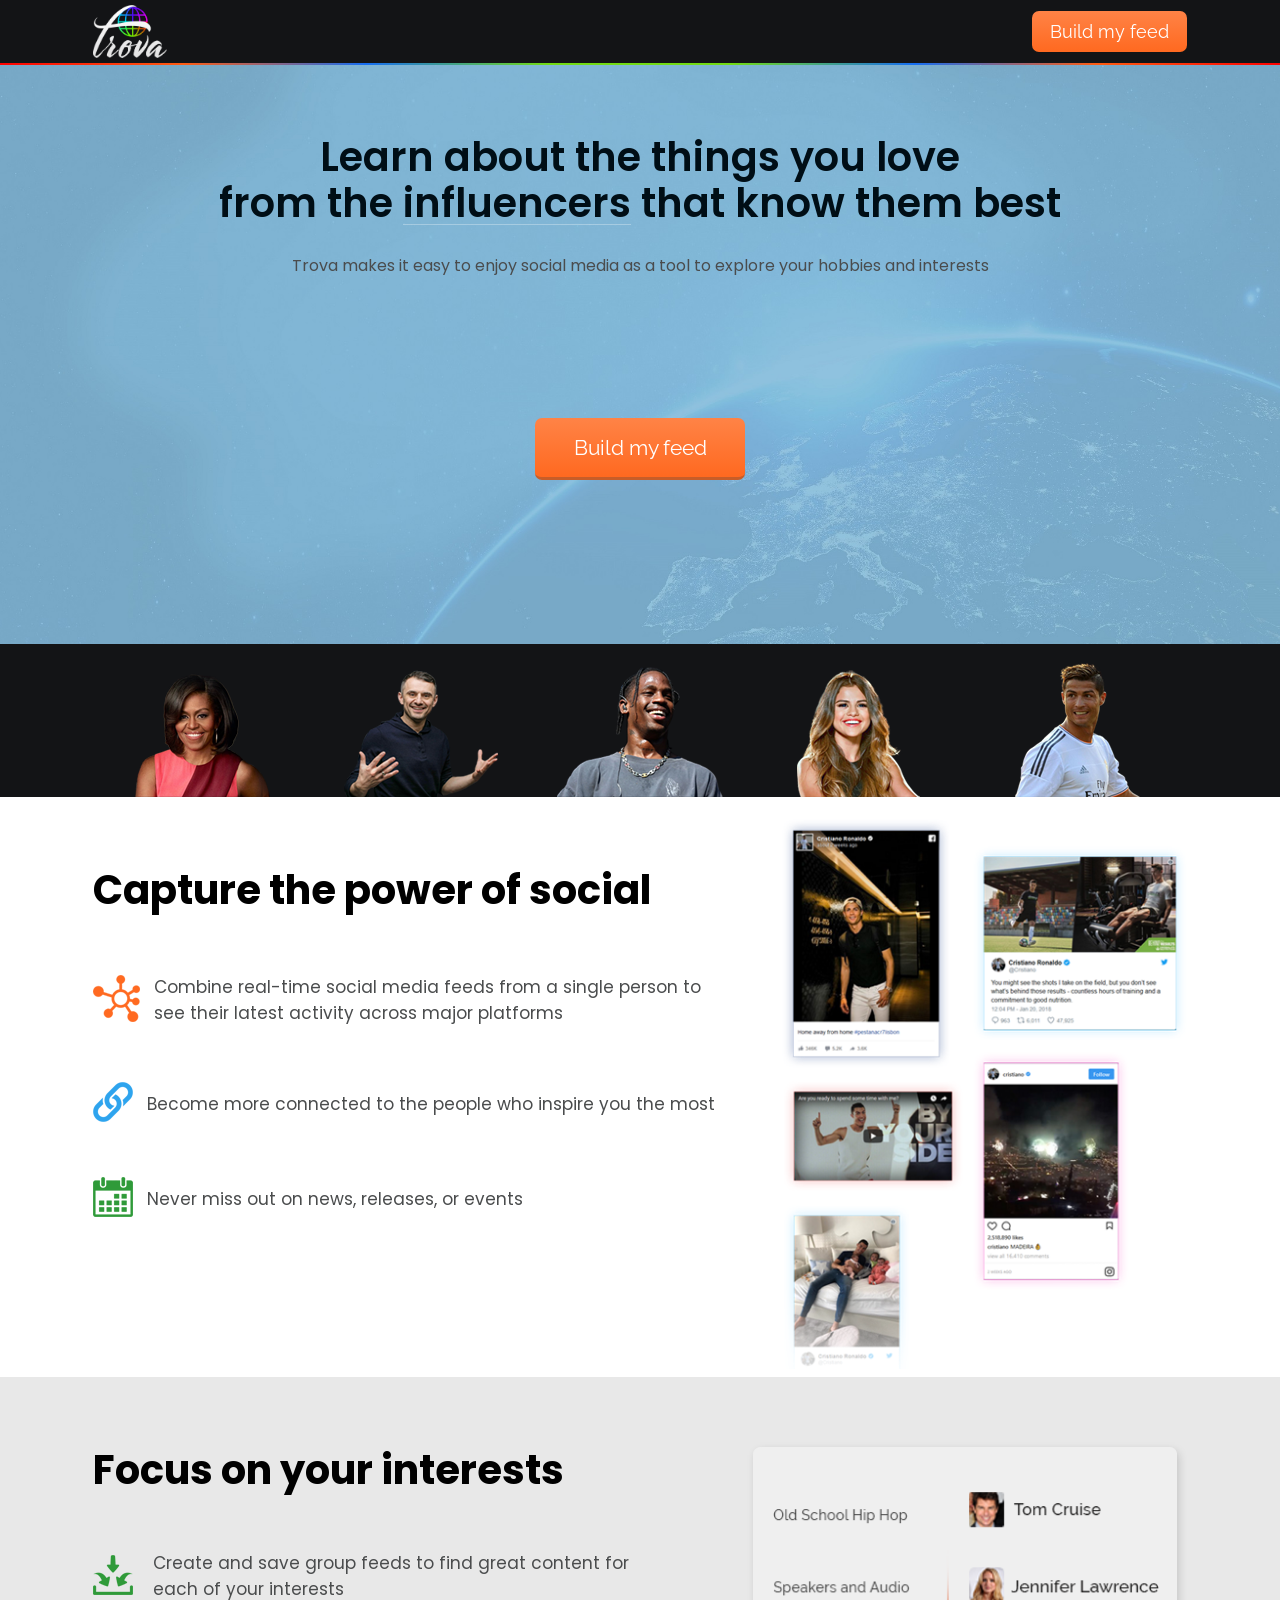
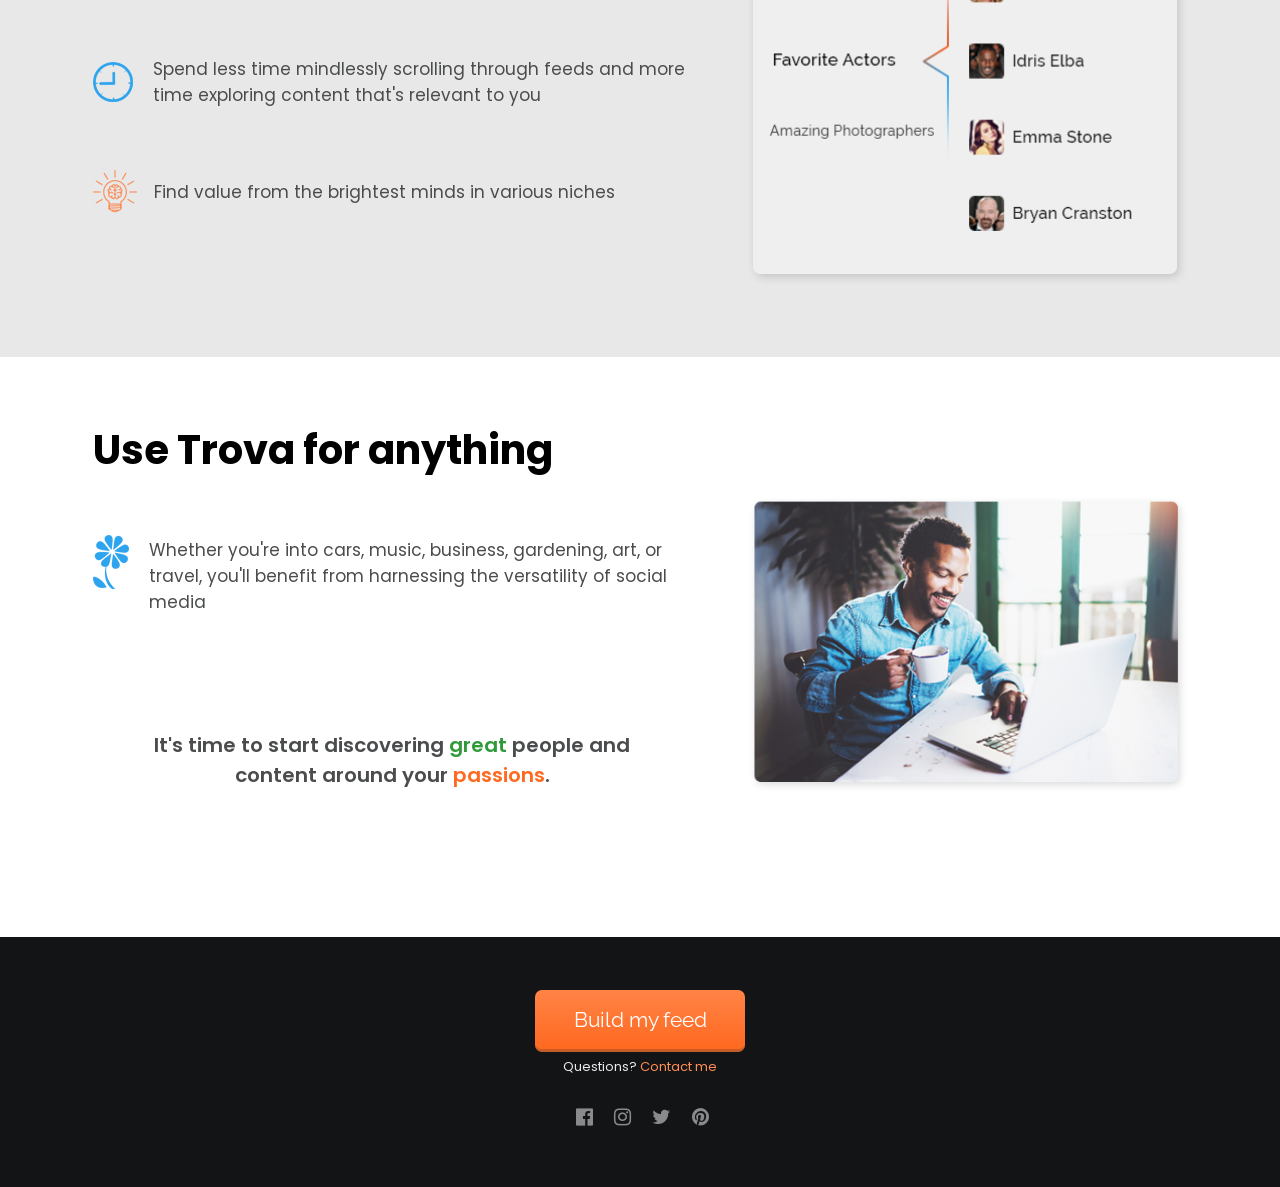
<file: app/views/Application/index.html>
<!DOCTYPE html>
<html>
<head>
    <meta charset="UTF-8">
    <meta name="viewport" content="width=device-width,initial-scale=1">
    <title>Explore What You Love Through Social Media | Trova</title>
    <meta name="author" content="Trova">
    <meta name="description" content="Trova makes it easy to enjoy social media as a tool to explore your hobbies and interests.">
    <meta name="keywords" content="trova, social, trova social, social media, social media tool, social media in one place, social aggregation, hobbies, interests">
    <link rel="shortcut icon" href="../../../public/images/favicon.png">
    <link rel="stylesheet" href="../../../public/stylesheets/style.css" type="text/css">
    <link rel="stylesheet" href="https://maxcdn.bootstrapcdn.com/font-awesome/4.7.0/css/font-awesome.min.css" type="text/css">
    <link rel="stylesheet" href="https://cdnjs.cloudflare.com/ajax/libs/animate.css/3.5.2/animate.min.css" type="text/css">
    <link rel="stylesheet" href="../../../public/stylesheets/morphext.css" type="text/css">
    <script src="https://code.jquery.com/jquery-3.3.1.min.js" integrity="sha256-FgpCb/KJQlLNfOu91ta32o/NMZxltwRo8QtmkMRdAu8=" crossorigin="anonymous"></script>
    <script src="../../../public/javascripts/morphext.min.js"></script>

    <meta name="twitter:card" content="Trova makes it easy to enjoy social media as a tool to explore your hobbies and interests." />
    <meta name="twitter:site" content="@trova.social" />
    <meta property="og:description" content="Trova makes it easy to enjoy social media as a tool to explore your hobbies and interests."/>
    <meta property="og:locale" content="en_US"/>
    <meta property="og:site_name" content="Trova"/>
    <meta property="og:title" content="Explore What You Love Through Social Media"/>
    <meta property="og:image" content="https://scontent-ort2-1.xx.fbcdn.net/v/t1.0-9/27545064_334185967102581_677059766947027109_n.png?oh=9448f1fe90c92938102e1751b4c7f04e&oe=5B11E405"/>
    <meta property="og:url" content="https://trova.social"/>

    <!-- Hotjar Tracking Code for trova.social -->
    <script>
        (function(h,o,t,j,a,r){
            h.hj=h.hj||function(){(h.hj.q=h.hj.q||[]).push(arguments)};
            h._hjSettings={hjid:762809,hjsv:6};
            a=o.getElementsByTagName('head')[0];
            r=o.createElement('script');r.async=1;
            r.src=t+h._hjSettings.hjid+j+h._hjSettings.hjsv;
            a.appendChild(r);
        })(window,document,'https://static.hotjar.com/c/hotjar-','.js?sv=');
    </script>

    <!-- Global site tag (gtag.js) - Google Analytics -->
    <script async src="https://www.googletagmanager.com/gtag/js?id=UA-113863575-1"></script>
    <script>
        window.dataLayer = window.dataLayer || [];
        function gtag(){dataLayer.push(arguments);}
        gtag('js', new Date());

        gtag('config', 'UA-113863575-1');
    </script>

</head>

<body>
<div class="top-bar">
    <div class="container">
        <img src="../../../public/images/logo.png" alt="trova">
        <a class="cta-btn cta-btn-basic" href="@{Application.feed()}">Build my feed</a>
    </div>
</div>
<div class="colors-border"></div>

<div id="top-bar-fix"></div>
<header>
    <div class="container">
        <h1 class="heading-primary">Learn about the things you love <br>from the <span id="rotate-word">influencers, artists, leaders, innovators, creators</span><span id="after-rotating-word"> that know them best</span></h1>
        <h3 class="text-secondary">Trova makes it easy to enjoy social media as a tool to explore your hobbies and interests</h3>
        <a class="cta-btn cta-btn-primary" href="@{Application.feed()}">Build my feed</a>
    </div>
</header>

<div class="people">
    <div class="container">
        <div class="person">
            <div class="person-info">
                <span class="person-name">Michelle Obama</span>
                <span class="person-type">Social Leader</span>
            </div>
            <span class="img-alignment"></span><img src="../../../public/images/michelle-obama.png">
        </div>
        <div class="person">
            <div class="person-info">
                <span class="person-name">Gary Vaynerchuk</span>
                <span class="person-type">Entrepreneur</span>
            </div>
            <span class="img-alignment"></span><img src="../../../public/images/gary-vaynerchuk.png">
        </div>
        <div class="person">
            <div class="person-info">
                <span class="person-name">Travis Scott</span>
                <span class="person-type">Rap Artist</span>
            </div>
            <span class="img-alignment"></span><img src="../../../public/images/travis-scott.png">
        </div>
        <div class="person">
            <div class="person-info">
                <span class="person-name">Selena Gomez</span>
                <span class="person-type">Pop Singer</span>
            </div>
            <span class="img-alignment"></span><img src="../../../public/images/selena-gomez.png">
        </div>
        <div class="person">
            <div class="person-info">
                <span class="person-name">Cristiano Ronaldo</span>
                <span class="person-type">Athlete</span>
            </div>
            <span class="img-alignment"></span><img src="../../../public/images/cristiano-ronaldo.png">
        </div>
    </div>
</div>

<div class="detail">
    <div class="container">
        <div class="detail-text d-t-1">
            <h2>Capture the power of social</h2>
            <div class="points">
                <div class="text-group">
                    <img src="../../../public/images/detail-icons/combine-icon.png" alt="Combine Icon" class="detail-icon">
                    <p class="text-secondary">Combine real-time social media feeds from a single person to see their latest activity across major platforms</p>
                </div>
                <div class="text-group">
                    <img src="../../../public/images/detail-icons/link-icon.png" alt="Link Icon" class="detail-icon">
                    <p class="text-secondary">Become more connected to the people who inspire you the most</p>
                </div>
                <div class="text-group">
                    <img src="../../../public/images/detail-icons/calendar-icon.png" alt="Calendar Icon" class="detail-icon">
                    <p class="text-secondary">Never miss out on news, releases, or events</p>
                </div>
            </div>
        </div>
        <img id="ronaldo-feed" src="../../../public/images/ronaldo-feed.png" alt="View single person feed">
    </div>
</div>

<div class="detail detail-dark">
    <div class="container">
        <div class="detail-text d-t-2">
            <h2>Focus on your interests</h2>
            <div class="points">
                <div class="text-group">
                    <img src="../../../public/images/detail-icons/group-icon.png" alt="Group Icon" class="detail-icon">
                    <p class="text-secondary">Create and save group feeds to find great content for <br>each of your interests</p>
                </div>
                <div class="text-group">
                    <img src="../../../public/images/detail-icons/clock-icon.png" alt="Clock Icon" class="detail-icon">
                    <p class="text-secondary">Spend less time mindlessly scrolling through feeds and more time exploring content that's relevant to you</p>
                </div>
                <div class="text-group">
                    <img src="../../../public/images/detail-icons/brain-icon.png" alt="Brain Icon" class="detail-icon">
                    <p class="text-secondary">Find value from the brightest minds in various niches</p>
                </div>
            </div>
        </div>
        <img id="groups" src="../../../public/images/groups.png" alt="Create group feeds">
    </div>
</div>

<div class="detail">
    <div class="container">
        <div class="detail-text d-t-3">
            <h2>Use Trova for anything</h2>
            <div class="points">
                <div class="text-group">
                    <img src="../../../public/images/detail-icons/flower-icon.png" alt="Flower Icon" class="detail-icon">
                    <p class="text-secondary">Whether you're into cars, music, business, gardening, art, or travel, you'll benefit from harnessing the versatility of social media</p>
                </div>
                <div class="text-group">
                    <p class="text-secondary last">It's time to start discovering <span>great</span> people and content around your <span>passions</span>.</p>
                </div>
            </div>
        </div>
        <img id="computer-guy" src="../../../public/images/guy-on-computer.png" alt="Use Trova for anything">
    </div>
</div>

<div class="footer">
    <div class="container">
        <a class="cta-btn cta-btn-primary" href="@{Application.feed()}">Build my feed</a>
        <p class="questions">Questions? <a href="https://twitter.com/miles_henrichs" target="_blank">Contact me</a></p>
        <div class="social-links">
            <a href="http://facebook.com/trova.social" target="_blank"><i class="fa fa-facebook-official" aria-hidden="true"></i></a>
            <a href="http://instagram.com" target="_blank"><i class="fa fa-instagram" aria-hidden="true"></i>
            <a href="http://twitter.com" target="_blank"><i class="fa fa-twitter" aria-hidden="true"></i>
            <a href="http://pinterest.com" target="_blank"><i class="fa fa-pinterest" aria-hidden="true"></i>
        </div>
    </div>
</div>

<script src="../../../public/javascripts/landing.js"></script>
</body>
</html>
</file>
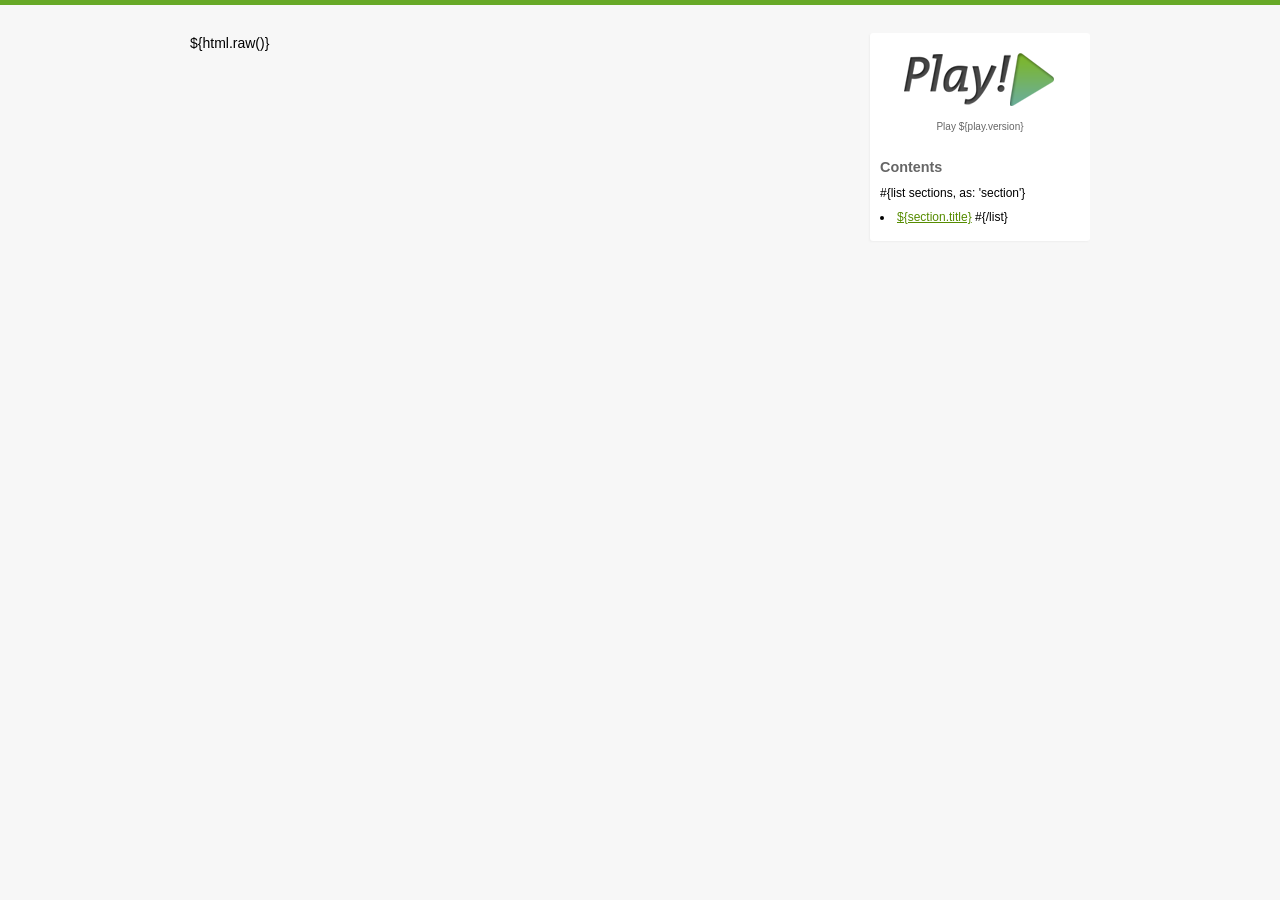
<file: documentation/template.html>
<!DOCTYPE html>
<html>
    <head>
        <title>${title}</title>
        <link rel="stylesheet" href='files/manual.css' type="text/css" media="screen">
        <link rel="stylesheet" href='files/wiki.css' type="text/css" media="screen">
    </head>
    <body>
        <div class="wrapper">

            <div id="docSidebar">

                <div id="logo">
                    <img src='images/logo.png'>
                    <h2 id="version">Play ${play.version}</h2>
                </div>

                <h2>Contents</h2>
                <div id="toc">
					<ui>
						#{list sections, as: 'section'}
							<li><a href="${section.href}">${section.title}</a>
						#{/list}
					</ul>
				</div>
            </div>

            <div id="pageContent">

                <div class="wikistyle">${html.raw()}</div>

            </div>

        </div>
    </body>
</html>
</file>
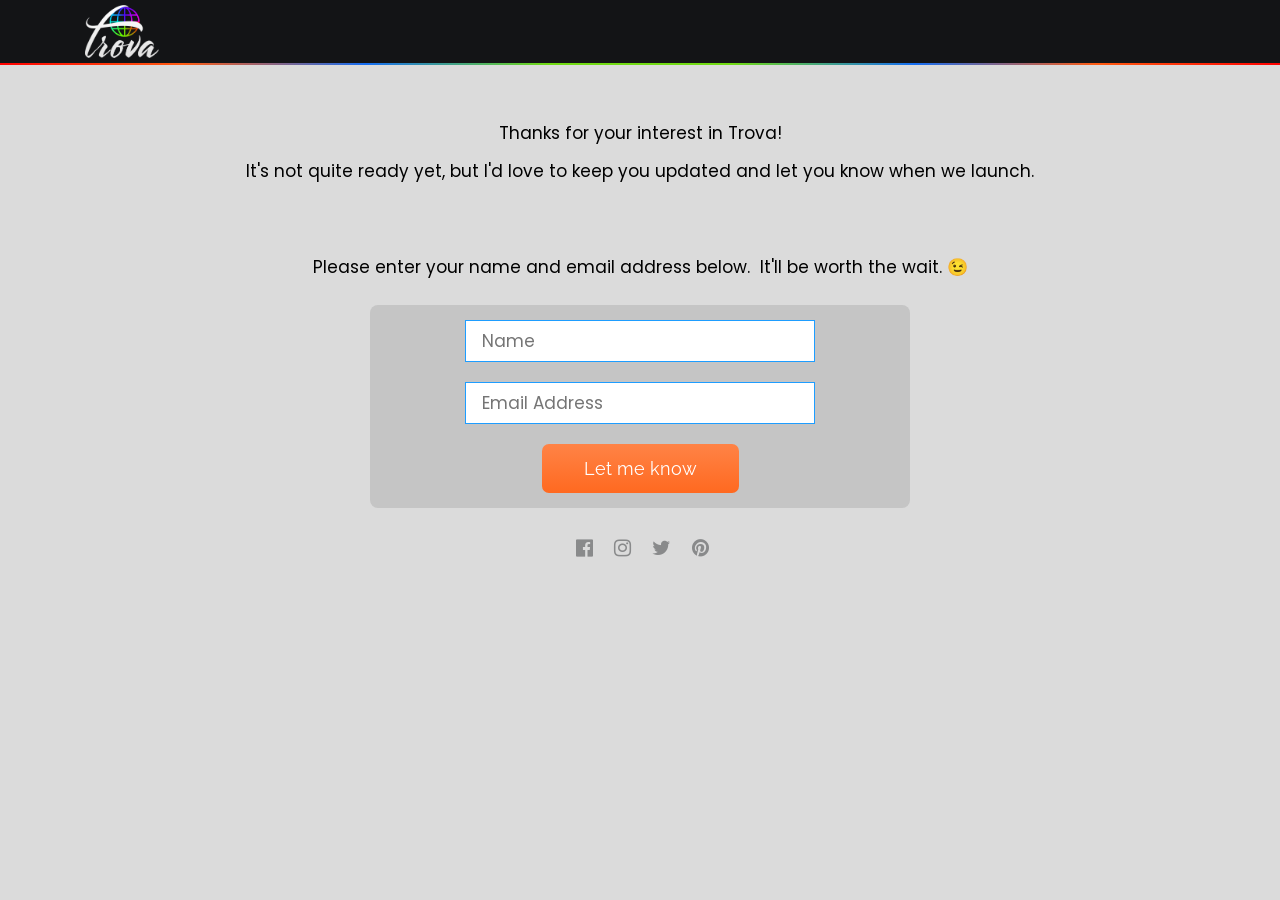
<file: app/views/Application/feed.html>
<!DOCTYPE html>
<html>
<head>
    <meta charset="UTF-8">
    <meta name="viewport" content="width=device-width,initial-scale=1">
    <title>Join Trova!</title>
    <meta name="author" content="Trova">
    <link rel="shortcut icon" href="../../../public/images/favicon.png">
    <link rel="stylesheet" href="../../../public/stylesheets/style.css" type="text/css">
    <link rel="stylesheet" href="https://maxcdn.bootstrapcdn.com/font-awesome/4.7.0/css/font-awesome.min.css" type="text/css">
    <script src="https://code.jquery.com/jquery-3.3.1.min.js" integrity="sha256-FgpCb/KJQlLNfOu91ta32o/NMZxltwRo8QtmkMRdAu8=" crossorigin="anonymous"></script>

    <!-- Hotjar Tracking Code for trova.social -->
    <script>
        (function(h,o,t,j,a,r){
            h.hj=h.hj||function(){(h.hj.q=h.hj.q||[]).push(arguments)};
            h._hjSettings={hjid:762809,hjsv:6};
            a=o.getElementsByTagName('head')[0];
            r=o.createElement('script');r.async=1;
            r.src=t+h._hjSettings.hjid+j+h._hjSettings.hjsv;
            a.appendChild(r);
        })(window,document,'https://static.hotjar.com/c/hotjar-','.js?sv=');
    </script>

    <!-- Global site tag (gtag.js) - Google Analytics -->
    <script async src="https://www.googletagmanager.com/gtag/js?id=UA-113863575-1"></script>
    <script>
        window.dataLayer = window.dataLayer || [];
        function gtag(){dataLayer.push(arguments);}
        gtag('js', new Date());

        gtag('config', 'UA-113863575-1');
    </script>


</head>

<body id="feed">
<div class="top-bar">
    <div class="container">
        <img src="../../../public/images/logo.png" alt="trova">
    </div>
</div>
<div class="colors-border"></div>

<div class="copy">
    <div class="container">
        <p>Thanks for your interest in Trova!</p>
        <p>It's not quite ready yet, but I'd love to keep you updated and let you know when we launch.</p>
        <p>Please enter your name and email address below.&nbsp; It'll be worth the wait. 😉</p>
    </div>
</div>

<div class="container">
    <div class="form-wrapper">
        <form>
            <input type="text" id="name" name="name" placeholder="Name">
            <input type="text" id="email" name="email" placeholder="Email Address">
            <input class="cta-btn" type="submit" value="Let me know">
        </form>
        
        <p>
            <img src="../../../public/images/spinner.svg" alt="Loading...">
            <span id="success"><span id="green-success-text">Sweet, you're all signed up! I'll personally contact you as soon as I can.</span><br><br>In the meantime, feel free to engage with us through the social media links below!</span>
            <span id="fail-email">Whoops, looks like you entered an invalid email address.</span>
            <span id="fail-generic">Uh oh, something went wrong! Double check your info to make sure your name and email address are correct and valid.</span>
        </p>
    </div>
</div>

<div class="social-links">
    <a href="http://facebook.com/trova.social" target="_blank"><i class="fa fa-facebook-official" aria-hidden="true"></i></a>
    <a href="http://instagram.com" target="_blank"><i class="fa fa-instagram" aria-hidden="true"></i>
    <a href="http://twitter.com" target="_blank"><i class="fa fa-twitter" aria-hidden="true"></i>
    <a href="http://pinterest.com" target="_blank"><i class="fa fa-pinterest" aria-hidden="true"></i>
</div>

<script src="../../../public/javascripts/landing.js"></script>
</body>
</html>
</file>
<file: public/stylesheets/style.css>
@import url('https://fonts.googleapis.com/css?family=Poppins:400,600|Raleway|Arbutus+Slab');

* {
    padding: 0;
    margin: 0;
    border: 0;
    box-sizing: border-box;
}

a {
    text-decoration: none;
}

body {
    font-family: 'Poppins', sans-serif;
}

.container {
    width: 100%;
    max-width: 1170px;
    margin: 0 auto;
    padding: 0 3%;
    overflow: hidden;
}

.cta-btn {
    background: #ff6920;
    background: linear-gradient(#ff8346, #ff6920);
    color: #fff;
    font-family: 'Raleway', sans-serif;
    border-radius: 7px;
    display: inline-block;
}

.cta-btn:hover {
    background: #ff712b;
    background: linear-gradient(#ff8a51, #ff712b);
}

.cta-btn-primary {
    margin: 0 auto;
    display: block;
    width: 210px;
    text-align: center;
    padding: 17px 0;
    font-size: 21px;
    border-bottom: 3px solid #c85d28;
}

.heading-primary {
    color: #000e16;
    font-weight: 600;
}

.text-secondary {
    color: #4a4c4d;
    font-weight: 400;
}

/* ============================ TOP BAR ============================ */

.top-bar {
    background: #131416;
    height: 63px;
    width: 100%;
    position: fixed;
    z-index: 1000;
}

.top-bar img {
    height: 53px;
    margin-top: 5px;
    cursor: pointer;
}

.cta-btn-basic {
    float: right;
    margin-top: 11px;
    font-size: 18px;
    padding: 10px 18px;
}

.colors-border {
    height: 2px;
    background: #131416;
    background: linear-gradient(90deg, #ff0100, #ff5c12, #166ef2, #72da13, #72da13, #166ef2, #ff5c12, #ff0100);
    position: fixed;
    z-index: 1000;
    top: 63px;
    width: 100%;
}

#top-bar-fix {
    display: block;
    height: 64px;
}

/* ============================ /TOP BAR ============================ */



/* ============================ HEADER ============================ */

header {
    background: url(../images/earth-bg-small.jpg) no-repeat center #b0bdff;
    background-size: 110%;
    height: 580px;
}

header h1.heading-primary {
    text-align: center;
    font-size: 40px;
    line-height: 46px;
    padding-top: 70px;
}

header h1 span#rotate-word {
    display: inline-block;
    width: 228px;
}

header h1 span#rotate-word:after {
    display: block;
    content: "";
    position: relative;
    bottom: 2px;
    border-bottom: 1px solid rgba(255, 255, 255, 0.3);
}

header h3.text-secondary {
    text-align: center;
    font-size: 16px;
    padding-top: 26px;
}

header .cta-btn-primary {
    margin-top: 140px;
}

/* ============================ /HEADER ============================ */



/* ============================ PEOPLE ============================ */

.people {
    background: #131416;
    height: 153px;
}

.person {
    height: 153px;
    width: 20%;
    float: left;
    text-align: center;
    position: relative;
}

.img-alignment {
    display: inline-block;
    height: 100%;
    vertical-align: middle;
}

.person img {
    vertical-align: bottom;
    z-index: 10;
}

.person-info {
    position: absolute;
    width: 100%;
    height: 153px;
    background: rgba(120, 169, 199, 0.8);
    padding: 20px 0 0 20px;
    display: none;
}

.person-info span {
    display: block;
    text-align: left;
}

.person-info .person-name {
    color: #ff6b23;
    text-transform: uppercase;
    font-family: 'Arbutus Slab', serif;
    text-shadow: 1px 1px 3px rgba(0, 0, 0, 0.3);
}

.person-info .person-type {
    color: #efefef;
    font-size: 13px;
}

/* ============================ /PEOPLE ============================ */



/* ============================ DETAIL ============================ */

.detail {
    height: 580px;
    background: #fff;
    overflow: hidden;
}

.detail-dark {
    background: #e8e8e8;
}

.detail-text {
    float: left;
    width: 52%;
}

.detail-text p {
    position: relative;
}

.detail-text.d-t-1 {
    width: 62%;
}

.detail-text.d-t-2 {
    width: 58%
}

.detail-text.d-t-3 {
    width: 60%;
}

.detail h2 {
    padding-top: 63px;
    font-size: 40px;
}

.text-group img.detail-icon {
    float: left;
    padding: 0;
}

.text-group {
    margin-top: 55px;
}

.text-group:after {
    display: block;
    content: "";
    clear: both;
}

.text-group p {
    width: 85%;
    margin-left: 20px;
}

.detail p {
    font-size: 17px;
    float: left;
}

.detail p.first {
    padding-top: 0;
}

.detail p.last {
    font-weight: 600;
    padding-top: 60px;
    text-align: center;
    font-size: 20px;
}

.detail p.last span:nth-child(1) {
    color: #309a3a;
}

.detail p.last span:nth-child(2) {
    color: #ff6a21;
}

.detail img {
    float: right;
}

.detail img#ronaldo-feed {
    padding-top: 22px;
    width: 37%;
}

.detail img#groups {
    padding-top: 65px;
    width: 40.2%;
}

.detail img#computer-guy {
    padding-top: 140px;
    width: 40%;
}

.d-t-1 div:nth-of-type(1) p {
    bottom: 1px;
    right: 6px;
}

.d-t-1 div:nth-of-type(2) p,
.d-t-1 div:nth-of-type(3) p {
    top: 9px;
}

.d-t-2 div:nth-of-type(1) p {
    bottom: 5px;
}

.d-t-2 div:nth-of-type(2) p {
    bottom: 6px;
}

.d-t-2 div:nth-of-type(3) p {
    top: 10px;
    right: 3px;
}

.d-t-3 div:nth-of-type(1) p {
    top: 2px;
}

/* ============================ /DETAIL ============================ */



/* ============================ FOOTER ============================ */

.footer {
    height: 250px;
    background: #131416;
    padding-top: 53px;
}

.footer p {
    text-align: center;
    font-size: 13px;
    color: #ebebeb;
    padding-top: 5px;
}

.footer p a {
    color: #ff8d55;
}

.footer p a:hover {
    text-decoration: underline;
    color: #ff9e6f;
}

.social-links {
    width: 140px;
    margin: 10px auto 0 auto;
    font-size: 20px;
}

.social-links a:nth-child(1) {
    margin-left: 6px;
}

.social-links a:nth-child(1),
.social-links a:nth-child(2),
.social-links a:nth-child(3) {
    margin-right: 16px;
}

.social-links i {
    margin-top: 20px;
}

.social-links a {
    color: #898a8b;
}

.social-links a:hover {
    color: #c9c9c9;
}

/* ============================ /FOOTER ============================ */



/* -/-/-/-/-/-/-/ BREAKPOINT: header bg image resizing -/-/-/-/-/-/-/ 
                              people image resizing
                              detail text resizing
                              move down detail images
*/

@media screen and (max-width: 976px) {
    
    header {
        background-size: 1100px;
    }
    
    header h1 br {
        display: none;
    }
    
    .person img {
        width: 70%;
    }
    
    .detail h2 {
        font-size: 30px;
    }
    
    .detail p {
        font-size: 16px;
    }
    
    .detail img#ronaldo-feed {
        padding-top: 60px;
    }
    
    .detail img#groups {
        padding-top: 110px;
    } 
    
    .detail img#computer-guy {
        padding-top: 180px;
    }
    
    .d-t-1 div:nth-of-type(2) p {
        top: -4px;
    }
    
    .d-t-2 div:nth-of-type(3) p {
        top: 2px;
    }
    
    .d-t-2 br {
        display: none;
    }
    
    .d-t-3 div:nth-of-type(1) p {
        top: -8px;
    }
    
}

/* -/-/-/-/-/-/-/ BREAKPOINT: decrease people height -/-/-/-/-/-/-/
                              shrink people info text
                              detail points side by side
*/

@media screen and (max-width: 800px) {
    
    .people,
    .person {
        height: 110px;
    }
    
    .detail {
        position: relative;
        height: auto;
        padding-bottom: 30px;
    }
    
    .detail-text {
        width: 100% !important;
    }
    
    .detail h2 {
        font-size: 40px;
        text-align: center;
        padding-top: 40px;
        line-height: 46px;
    }
    
    .detail img#ronaldo-feed,
    .detail img#groups,
    .detail img#computer-guy {
        position: absolute;
        left: 50%; 
        transform:translate(-50%, -50%); 
        padding-top: 0;
    }
    
    .d-t-1 h2 {
        margin-bottom: 480px;
    }
    
    .d-t-2 h2 {
        margin-bottom: 390px;
    }
    
    .d-t-3 h2 {
        margin-bottom: 340px;
    }
    
    .detail img#ronaldo-feed {
        top: 320px;
        width: 300px;
    }
    
    .detail img#groups {
        top: 280px;
        width: 320px;
    }
    
    .detail img#computer-guy {
        top: 250px;
        width: 400px;
    }
    
    .text-group {
        width: 31.3%;
        float: left;
        margin-top: 0;
        text-align: center;
        background: #f7f7f7;
        border-radius: 6px;
        margin-right: 2%;
        border: 1px solid rgba(0, 0, 0, 0.1);
        box-shadow: 1px 1px 8px rgba(0, 0, 0, 0.05);
        height: 240px;
    }
    
    .text-group:nth-child(4) {
        margin-right: 0;
    }
    
    .points {
        width: 95%;
        margin: 0 auto;
    }
    
    .text-group img.detail-icon {
        float: none;
        text-align: center;
        padding-top: 10px;
    }
    
    .text-group p {
        float: none;
        position: static;
        margin: 0 auto;
        font-size: 14px;
        padding-top: 10px;
    }
    
    .d-t-3 .text-group {
        width: 100%;
        float: none;
        height: auto;
        padding-bottom: 20px;
    }
    
    .d-t-3 .text-group:last-child {
        background: none;
        box-shadow: none;
        border: none;
        margin-bottom: 30px;
    }
    
}

@media screen and (max-width: 800px) and (min-width: 550px) {

    .person-info {
        padding-left: 5%;
    }

    .person-info .person-name {
        font-size: 14px;
    }

    .person-info .person-type {
        font-size: 11px;
    }

}

/* -/-/-/-/-/-/-/ BREAKPOINT: push down ronaldo feed img -/-/-/-/-/-/-/ */

@media screen and (max-width: 614px) {
    
    .detail img#ronaldo-feed {
        top: 350px;
    }
    
}

/* -/-/-/-/-/-/-/ BREAKPOINTS: un-fix top bar -/-/-/-/-/-/-/ 
                              header text resizing
                              people display vertically
                              begin mobile layout
*/

@media screen and (max-width: 550px) and (min-width: 500px) {
    
    .detail img#groups {
        top: 280px !important;
    }
    
    .detail img#computer-guy {
        top: 240px !important;
    }
    
}

@media screen and (max-width: 550px) {
    
    .top-bar,
    .colors-border {
        position: static;
    }
    
    #top-bar-fix {
        display: none;
    }
    
    header h1.heading-primary {
        font-size: 30px;
        line-height: 36px;
    }

    header h1 span#rotate-word {
        width: 180px;
    }
    
    .people {
        height: auto;
    }
    
    .person {
        width: 100%;
        border-bottom: 1px solid rgba(255, 255, 255, 0.1);
        padding-bottom: 30px;
    }
    
    .person img {
        width: 80px;
        float: left;
    }
    
    .people .person:nth-of-type(1) img {
        margin-top: 18px;
    }
    
    .people .person:nth-of-type(2) img {
        margin-top: 23px;
    }
    
    .people .person:nth-of-type(3) img {
        margin-top: 24px;
    }
    
    .people .person:nth-of-type(4) img {
        margin-top: 12px;
    }
    
    .people .person:nth-of-type(5) img {
        margin-top: 12px;
    }
    
    .person-info {
        display: block;
        background: none;
        width: 210px;
        position: static;
        float: right;
    }
    
    .detail img#ronaldo-feed {
        top: 370px;
    }
    
    .detail img#groups {
        top: 325px;
    }
    
    .detail img#computer-guy {
        width: 320px;
        top: 280px;
    }
    
    .text-group {
        width: 100%;
        float: none;
        height: auto;
        padding-bottom: 20px;
        margin-bottom: 20px;
    }
    
    .d-t-3 h2 {
        margin-bottom: 300px;
    }
    
}

/* -/-/-/-/-/-/-/ BREAKPOINT: move up header CTA -/-/-/-/-/-/-/ 
                              simplify top bar gradient
*/

@media screen and (max-width: 380px) {
    
    header .cta-btn-primary {
        margin-top: 80px;
    }
    
    .colors-border {
        background: linear-gradient(90deg, #ff0100, #ff5c12, #166ef2, #72da13);
    }
    
}

/* -/-/-/-/-/-/-/ BREAKPOINT: person info width -/-/-/-/-/-/-/ 
                              move down ronaldo feed
*/

@media screen and (max-width: 342px) {
    
    .person-info {
        width: 60%;
    }
    
    .detail img#ronaldo-feed {
        top: 400px;
    }
    
}









/* ============================ SIGN UP PAGE ============================ */

body#feed {
    background: #dbdbdb;
}

#feed .top-bar,
#feed .colors-border {
    position: static;
}

#feed .top-bar .container {
    padding-left: 2.35%;
}

.copy p {
    color: #000;
    text-align: center;
    font-size: 17px;
}

.copy p:first-child {
    padding-top: 55px;
}

.copy p:nth-child(2) {
    padding-top: 12px;
}

.copy p:nth-child(3) {
    padding-top: 70px;
}

#feed .form-wrapper {
    background: #c5c5c5;
    width: 540px;
    margin: 25px auto 0 auto;
    padding: 15px 0;
    border-radius: 8px;
}

#feed form input {
    display: block;
    margin: 0 auto 20px auto;
    font-family: 'Poppins', sans-serif;
}

#feed form input[type="text"] {
    font-size: 17px;
    width: 350px;
    border: 1px solid #1e9dff;
    padding: 7px 16px;
}

#feed form input[type="submit"] {
    margin: 0 auto;
    font-size: 18px;
    padding: 14px 42px;
    font-family: 'Raleway', sans-serif;
    cursor: pointer;
}

.form-wrapper p {
    width: 85%;
    margin: 0 auto;
    text-align: center;
}

.form-wrapper img,
.form-wrapper span#success,
.form-wrapper span#fail-email,
.form-wrapper span#fail-generic {
    display: none;
}

.form-wrapper span {
    display: block;
    font-size: 14px;
}

.form-wrapper span#green-success-text {
    color: #1B5421;
    font-size: 21px;
    font-weight: 600;
}

.form-wrapper span#fail-email,
.form-wrapper span#fail-generic {
    color: #850000;
    margin-top: 20px;
}

.form-wrapper img {
    width: 35px;
    margin: 20px auto 0 auto;
}

#feed .social-links a:hover {
    color: #111;
}

/* -/-/-/-/-/-/-/ BREAKPOINT: push down ronaldo feed img -/-/-/-/-/-/-/ */

@media screen and (max-width: 580px) {
    
    #feed .form-wrapper {
        width: 95%;
    }
    
    #feed form input[type="text"] {
        width: 80%;
    }
    
    #feed form input[name="email"] {
        margin-bottom: 35px;
    }
    
}
</file>
<file: public/stylesheets/morphext.css>
.morphext > .animated {
    display: inline-block;
}
</file>
<file: documentation/files/manual.css>
html {
    overflow-y: scroll;
}

html, body {
    background: #F7F7F7;
    font-family: 'Lucida Grande', Helvetica, Arial, sans-serif;
    font-size: 14px;
    line-height: 1.5em !important;
}

html {
    border-top: 5px solid #67A927;    
}

a {
    color: #000;
}

.wrapper {
    padding: 20px 0;
    width: 900px;
    margin: auto;
    position: relative; 
}

.wrapped {
    width: 650px;
}

/** Manual **/

#logo {
    margin-top: 10px;
    text-align: center;
}

#logo #version {
    font-size: 10px;
    margin-top: 0;
    font-weight: normal;
}

#pageContent {
    width: 650px;
}

#docSidebar {
    width: 200px;
    position: absolute;
    right: 0;
    background: #fff;
    padding: 10px;
}

#docSidebar {
    font-size: 12px;
    overflow: hidden;
    -webkit-box-shadow: #eee -1px 1px 2px;
    -moz-box-shadow: #eee -1px 1px 2px;
    -webkit-border-radius: 3px;
    -moz-border-radius: 3px;
    border-radius: 3px;
}

#docSidebar h2 {
    font-weight: bold;
    color: #666;
    font-size: 120%;
    margin-bottom: 5px;
    margin-top: 20px;
}

#docSidebar p {
    margin: 1em 0;
}

#docSidebar h2:first-child {
    margin-top: 0;
}

#docSidebar ul, #docSidebar ol {
    list-style: square;
    color: #888;
    line-height: 1.3em;
}
#docSidebar ol {
    padding-left: 2.4em;
}
#docSidebar ul {
    padding-left: 1.5em;
}

#docSidebar li {
    padding: 3px 0;
}

#docSidebar ol {
    list-style-type: decimal;
}

#docSidebar ul .selected {
    font-weight: bold !important;
}

#docSidebar a {
    color: #568C00;
}

#docSidebar ol.keywords {
    list-style-type: none;
    padding-left: 0;
}

#docSidebar ol ol {
    list-style-type: square;
    margin-top: 0.5em;
    padding-left: 1.5em;
}

.index ol {
    list-style: none !important;
    margin: 0 !important;
    padding: 0 !important;
}

.index ol {
    overflow: auto;
}

.index ol li {
    display: block;
    float: left;
}

.index ol li a {
    display: block;
    border: 1px solid #ddd;
    width: 130px;
    margin: 5px;
    padding: 1px 4px;
    white-space: nowrap;
    overflow: hidden;
    text-overflow: ellipsis;
    background: #fff;
    -webkit-box-shadow: #EEE -1px 1px 2px;
    -moz-box-shadow: #EEE -1px 1px 2px;
    -webkit-border-radius: 3px;
    -moz-border-radius: 3px;
    border-radius: 3px;
}
</file>
<file: documentation/files/wiki.css>
.wikistyle h1,.wikistyle h2,.wikistyle h3,.wikistyle h4,.wikistyle h5,.wikistyle h6{border:0!important;text-shadow: #fff 1px 1px 0px;}
.wikistyle h1{font-size:170%!important;border-top:4px solid #aaa!important;padding-top:.5em!important;margin-top:1.5em!important;}
.wikistyle h1:first-child{margin-top:0!important;padding-top:.25em!important;border-top:none!important;}
.wikistyle h2{font-size:150%!important;margin-top:1.5em!important;border-top:4px solid #e0e0e0!important;padding-top:.5em!important;}
.wikistyle h3{margin-top:1em!important;}
.wikistyle p{margin:1em 0!important;line-height:1.5em!important;}
.wikistyle ul{margin:1em 0 1em 2em!important; list-style: square; line-height: 24px;}
.wikistyle ol{margin:1em 0 1em 2em!important; list-style-position: outside; list-style-type: decimal; line-height: 24px;}
.wikistyle ul ul,.wikistyle ul ol,.wikistyle ol ol,.wikistyle ol ul{margin-top:0!important;margin-bottom:0!important;}
.wikistyle blockquote{margin:1em 0 2em 0!important;border-left:5px solid #ddd!important;padding-left:.6em!important;color:#666!important;}
.wikistyle dt{font-weight:bold!important;margin-left:1em!important;}
.wikistyle dd{margin-left:2em!important;margin-bottom:1em!important;}
.wikistyle table{margin:1em 0!important;width:650px;}
.wikistyle table th{border-bottom:1px solid #bbb!important;padding:.2em 1em!important;}
.wikistyle table td{border-bottom:1px solid #ddd!important;padding:.2em 1em!important;}
.wikistyle table td:first-child{padding-left:0!important;}
.wikistyle table td:last-child{padding-right:0!important;}
.wikistyle pre{margin:1em 0 2em 0!important;font-size:90%!important;background-color:#f8f8ff!important;border-left:4px solid #e0e0e0!important;padding:.5em!important;line-height:1.5em!important;color:#444!important;overflow:auto!important;}
.wikistyle code{font-family:Consolas,"Andale Mono",monospace;font-size:90%;color:#444;background-color:#f8f8ff;border:1px solid #e0e0e0;padding:0 0.2em!important;}
.wikistyle pre code{display:block;padding:0!important;padding-left:10px!important;font-size:100%!important;border:none!important;}
.wikistyle pre.console{margin:1em 0!important;font-size:90%!important;background-color:black!important;padding:.5em!important;line-height:1.5em!important;color:white!important;}
.wikistyle pre.console code{padding:0!important;font-size:100%!important;background-color:black!important;border:none!important;color:white!important;}
.wikistyle pre.console span{color:#888!important;}
.wikistyle pre.console span.command{color:yellow!important;}
.wikistyle h1:after, .wikistyle h2:after, .wikistyle h3:after {content: '';}
.wikistyle a{color: #444;}
.wikistyle hr{height: 1px; border: none; background: #e0e0e0; margin: 30px 0;}
.wikistyle img {max-width: 642px; border:4px solid #e0e0e0!important;}
.wikistyle p.note {background:#FFF9D8!important; padding: 10px!important;color:#333!important;border-left:6px solid #F3E378!important;}
</file>
